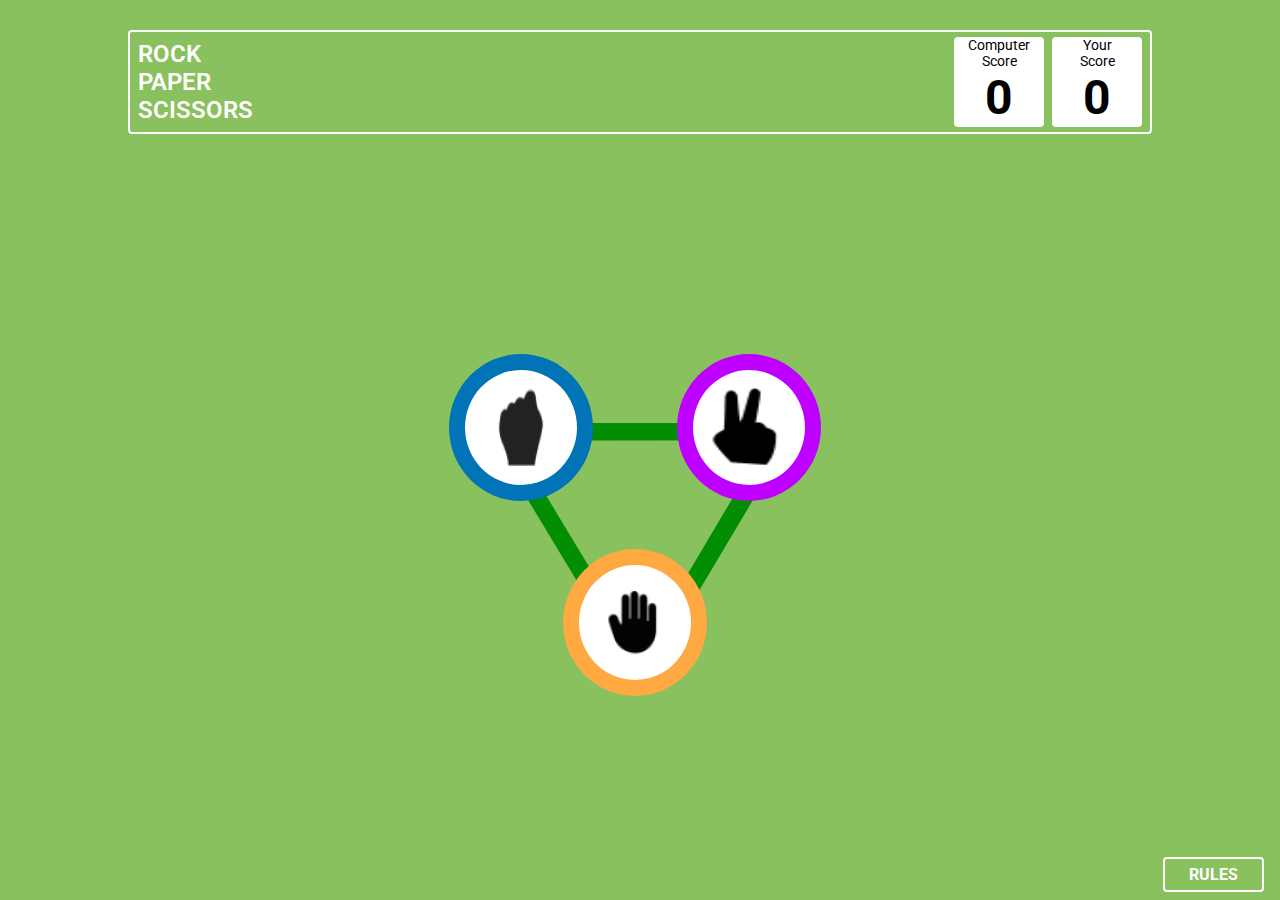
<file: index.html>
<!DOCTYPE html>
<html lang="en">
  <head>
    <meta charset="UTF-8" />
    <meta name="viewport" content="width=device-width, initial-scale=1.0" />
    <title>Rock Paper Scissor Game</title>
    <link rel="stylesheet" href="./style.css" />
  </head>
  <body>
    <section id="main">
      <div class="container">
        <div class="result__container">
          <div class="para__wrapper">
            <p class="title">ROCK</p>
            <p class="title">PAPER</p>
            <p class="title">SCISSORS</p>
          </div>
          <div class="score__container">
            <div class="score">
              Computer <br />
              Score
              <p class="initial__score" id="computer__score"></p>
            </div>
            <div class="score">
              Your <br />
              Score
              <p class="initial__score" id="user__score"></p>
            </div>
          </div>
        </div>

        

        <div class="symbols">

          <div class="first">
            <button class="btn btn__first" id="rock">
              <img src="./Assets/icons8-fist-67 1.png" alt="" />
            </button>
            <button class="btn btn__second" id="scissor">
              <img src="./Assets/17911 1.png" alt="" />
            </button>
          </div>
          <div class="second">
            <button class="btn btn__third" id="paper">
              <img src="./Assets/icons8-hand-64 1.png" alt="" />
            </button>
          </div>
        </div>
        <div class="triangular__img">
          <img class="test" src="./Assets/triangular__img.png" alt="traingular shape">
        </div>
      </div>
       <div class="new__container">
        <div class="user__result--container">
            <p class="user__choice">YOU PICKED</p>
            <figure class="user__choice-figure">
                <img id="user__choice" class="user__choice-img" src="./Assets/icons8-fist-67 1.png" alt="" >
            </figure>
            <div class="animation"></div>
        </div>
        <div class="title__wrapper">
          <h1 class="title__result">TIE UP</h1>
          <h2 class="result__sub-title">
            AGAINST PC</h2>
          <button class="play__btn">
            <a class="play__link" href="">PLAY AGAIN</a>
          </button>
        </div>
        <div class="computer__result--container">
          <p class="pc__choice">PC PICKED</p>
          <figure class="pc__choice-figure">
            <img id="computer__choice" class="pc__inintial-choice btn__second" src="./Assets/17911 1.png" alt="">
          </figure>
          <div class="computer__animation"></div>
        </div>
    </div>


      <div id="game__rule" class="game__rule--container">
        <div class="game__rule--hide-btn">
          <p class="cross__btn">X</p>
        </div>
        <h3 class="game__rule--title">Game Rules</h3>
        <ul>
          <li class="rule">
            Rock beats scissors, scissors beat paper, and paper beats rock
          </li>
          <li class="rule">
            Agree ahead of time whether you’ll count off “rock, paper, scissors,
            shoot” or just “rock, paper, scissors.”
          </li>
          <li class="rule">
            Use rock, paper, scissors to settle minor decisions or simply play
            to pass the time
          </li>
          <li class="rule">
            If both players lay down the same hand, each player lays down
            another hand
          </li>
        </ul>
      </div>
      <div class="btn__container">
        <button class="next__btn">
          <a class="next__link" href="./celebration.html">NEXT</a>
        </button>
        <button class="btn__footer rule__btn" id="show__rule">
          <a class="rule__link" href="#">RULES</a>
        </button>
      </div>
    </section>
    <script src="./app.js" defer></script>
  </body>
</html>
</file>
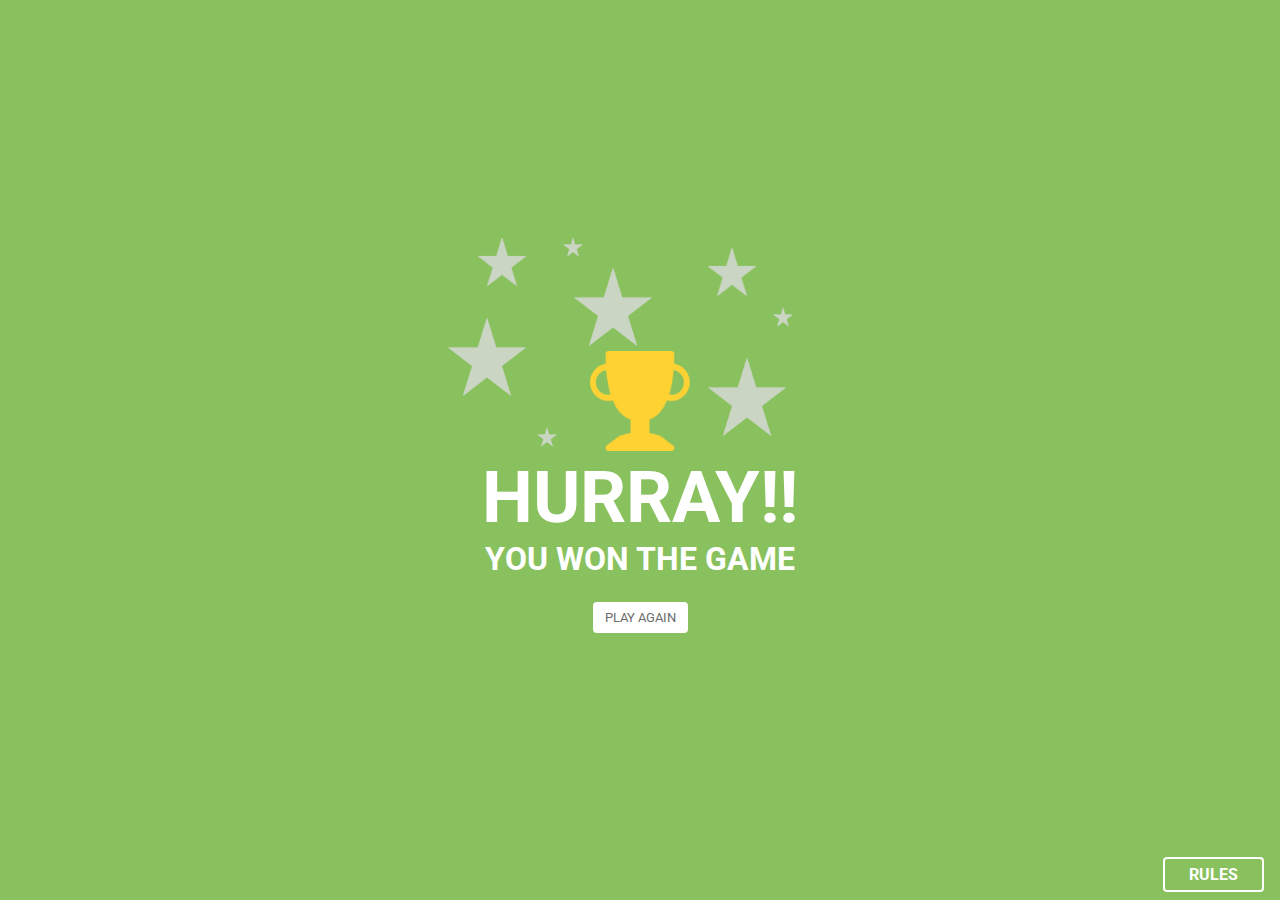
<file: celebration.html>
<!DOCTYPE html>
<html lang="en">
  <head>
    <meta charset="UTF-8" />
    <meta name="viewport" content="width=device-width, initial-scale=1.0" />
    <title>Rock Paper Scissor Game</title>
    <link rel="stylesheet" href="./style.css" />
  </head>
  <body>
    <section id="celebration">
      <div class="container">
        <div class="celebration__container">
          <div class="stars">
            <img
              class="star star1"
              src="./Celebration Assets/Star 1.png"
              alt=""
            />
            <img
              class="star star2"
              src="./Celebration Assets/Star 1.png"
              alt=""
            />
            <img
              class="star star3"
              src="./Celebration Assets/Star 1.png"
              alt=""
            />
            <img
              class="star star4"
              src="./Celebration Assets/Star 1.png"
              alt=""
            />
            <img
              class="star star5"
              src="./Celebration Assets/Star 1.png"
              alt=""
            />
            <img
              class="star star6"
              src="./Celebration Assets/Star 1.png"
              alt=""
            />
            <img
              class="star star7"
              src="./Celebration Assets/Star 1.png"
              alt=""
            />
            <img
              class="star star8"
              src="./Celebration Assets/Star 1.png"
              alt=""
            />
          </div>
          <figure>
            <img
              class="cup__img"
              src="./Celebration Assets/Vector.png"
              alt=""
            />
          </figure>
          <div class="celebration__title--wrapper">
            <h1 class="celebration__title">HURRAY!!</h1>
            <h2 class="celebration__sub-title">YOU WON THE GAME</h2>
          </div>
          <button class="play__btn">
            <a class="play__link" href="./index.html">PLAY AGAIN</a>
          </button>
        </div>

        <div id="game__rule" class="game__rule--container">
          <div class="game__rule--hide-btn">
            <p class="cross__btn">X</p>
          </div>
          <h3 class="game__rule--title">Game Rules</h3>
          <ul>
            <li class="rule">
              Rock beats scissors, scissors beat paper, and paper beats rock
            </li>
            <li class="rule">
              Agree ahead of time whether you’ll count off “rock, paper,
              scissors, shoot” or just “rock, paper, scissors.”
            </li>
            <li class="rule">
              Use rock, paper, scissors to settle minor decisions or simply play
              to pass the time
            </li>
            <li class="rule">
              If both players lay down the same hand, each player lays down
              another hand
            </li>
          </ul>
        </div>
        <button class="rule__btn btn__container">
          <a class="rule__link" href="#">RULES</a>
        </button>
      </div>
    </section>
    <script src="./app.js"></script>
  </body>
</html>
</file>
<file: style.css>
@import url('https://fonts.googleapis.com/css2?family=DM+Sans:ital,opsz,wght@0,9..40,100..1000;1,9..40,100..1000&family=Inter:wght@100..900&family=Roboto:wght@400;700;900&display=swap');
*{
    padding: 0;
    margin: 0;
    box-sizing: border-box;
    font-family: 'roboto';
}

#main, #celebration{
    background-color: #89C15E;
}
button {
    cursor: pointer;
}

.container{
    display: flex;
    flex-direction: column;
    align-items: center;
    justify-content: center;
    height: 100vh;
    position: relative;

}

.result__container{
    border: 2px solid #fff;
    display: flex;
    justify-content: space-between;
    align-items: center;
    width: 80%;
    position: absolute;
    top: 30px;
    border-radius: 4px;
}


.para__wrapper{
    padding: 8px;
}

.title{
    color: #fff;
    font-size: 24px;
    font-weight: 600;
}

.score__container{
    display: flex;
    justify-content: space-between;
    align-items: center;
    margin-right: 8px;
}

.score{
    height: 90px;
    width: 90px;
    margin-left: 8px;
    background-color: #fff;
    border-radius: 4px;
    text-align: center;
    font-size: 14px;
}
.initial__score{
    font-size: 48px;
    font-weight: bold;
}

 .triangular__img{
    position: absolute;
    top: 50%;
    left: 50%;
    transform: translate(-50%, -50%);
    margin-top: 100px;
    margin-right: 100px;

 }
 .test{
    width: 300px;
    height: 250px;
    rotate: 180deg;
    
 }

.user__score--title,
.computer__score--title{
    position: relative;
    left: 75px;
    font-size: 12px;
    width: 45%;
    text-align: center;
    color: #656565;
    padding: 4px;  
    display: inline;
}
.computer__score--title{
    left: 90px;
}

.symbols{
    margin-top: 150px;
    margin-right: -70px;
    display: flex;
    flex-direction: column;
    align-items: center;
    justify-content: center;
    position: absolute;
    z-index: 100;
}
.first{
    margin-bottom: 48px;
}

.btn{
    margin-right: 80px;
    border-radius: 50%;
    padding: 16px;
    border: 16px solid black;
    background-color: #fff;
}
.btn__first{
    border-color: #0074B6;
}
.btn__second{
    border-color: #BD00FF;
}
.btn__third{
    border-color: #FFA943;
}
img{
    width: 80px;
    height: 80px;
    background-color: transparent;
    transition: all 300ms ease;
}
.btn:hover img{
    transform: scale(1.1);
}

/* GAME RULE */
.game__rule--container{
    background-color:#004429;
    border: 8px solid #fff;
    color: #fff;
    width: 350px;
    position: absolute;
    right: 32px;
    bottom: 50px;
    border-radius: 8px;
    padding: 0 8px 8px 24px;
    display: none;
}

.game__rule--title{
    text-align: center;
    margin: 12px 0;
    font-size: 24px ;
}

li{
    list-style-type:square;
    margin-bottom: 16px;
    margin-left: 8px;
}
li::marker{
    color: #FFD600;
    font-size: 24px;
}

.btn__container{
    position: absolute;
    bottom: 8px;
    right: 16px;
}
.rule__btn,
.next__btn{
    padding: 6px 24px;
    background-color: transparent;
    border: 2px solid white;
    border-radius: 4px;
}

.next__btn{
    visibility: hidden;
}

.rule__link,
.next__link{
    color: #fff;
    text-decoration: none;
    font-size: 16px;
    font-weight: 700;
}

.game__rule--hide-btn{
    position: absolute;
    right: -12px;
    top: -16px;
    width: 30px;
    height: 30px;
    border-radius: 50%;
    background-color: red;
    display: flex;
    justify-content: center; 
    align-items: center;
    border: 4px solid #fff;
    padding: 16px;
    z-index: 1;
    cursor: pointer;
}
.cross__btn{
    color: #fff;
    font-size: 24px;
    font-weight: 700;
}


/* STYLING RESULT  */
.new__container{
    display: flex;
    justify-content: center;
    align-items: center;
    margin-top: 5rem;
    margin-right: 5rem;
    position: absolute;
    top: 50%;
    left: 50%;
    transform: translate(-50%, -50%);
    display: none;
}

.pc__choice-figure,
.user__choice-figure{
    background-color: #fff;
    padding: 16px;
    border: 16px solid black;
    border-radius: 50%;
}

.user__choice,
.pc__choice,
.title__result,
.result__sub-title
{
    color: #fff;
    text-align: center;
    margin-bottom: 12px;
    font-weight: 700;
}
.title__result{
    font-size: 48px;
}
.result__sub-title{
    font-size: 32px;
}
.title__wrapper{
    display: flex;
    flex-direction: column;
    align-items: center;
    justify-content: space-between;
    margin: 16px 24px 0 24px;
}
.play__btn{
    padding: 8px 12px;
    border: none;
    border-radius: 4px;
    background-color: #fff;
}
.play__link{
    text-decoration: none;
    color: #6B6B6B;
}
.user__result--container{
    position: relative;
}

@keyframes animate {
    0%{
        transform: scale(0);
    }
    100%{
        opacity: 0.2;
        transform: scale(2);
    }
}
.computer__result--container{
    position: relative;
}

.animation,
.computer__animation{
    position: absolute;
    top: 30px;
    height: 150px;
    width: 150px;
    color: green;
    border: 16px solid green;
    background-color: green;
    border-radius: 50%;
    animation: animate 3s ease-out infinite ;
    display: none;
    z-index: -1;
}
@keyframes animate{
   
    100%{
        opacity: 0;
        transform: scale(2);
    }
}

/* CELEBRATION  */
.celebration__container{
    display: flex;
    flex-direction: column;
    align-items: center;
    justify-content: center;
}
.celebration__title--wrapper{
    display: flex;
    flex-direction: column;
    justify-content: center;
    align-items: center;
    color: #fff;
    margin-bottom: 24px;
}
.celebration__title{
    font-size: 72px;
}
.celebration__sub-title{
    font-size: 32px;
}
.cup__img{
    width: 100px;
    height: 100px;
}

.stars{
    position: relative;
}

.star{
    transition: all 300ms ease;
    animation: timtim 1000ms ease infinite alternate-reverse;
}

@keyframes timtim{
    0% {
        transform: scale(1);
        /* opacity: 0.5; */
        
    }
    100%{
        transform: scale(0.5);
    }
}

.star1,
.star2,
.star3,
.star4{
    width: 20px;
    height: 20px;
    position: absolute;
}

.star1{
    right: 150px;
    top: 160px;
}
.star2{
    top: -30px;
    left: -10px;
}

.star5{
    position: absolute;
    top: 50px;
    right: 180px;
   
}
.star3{
    position: absolute;
    top: -30px;
    right: 180px;
    width: 50px;
    height: 50px;
}
.star4{
    position: absolute;
    top: 40px;
    left: 200px;
    
}

.star7{
    width: 50px;
    height: 50px;
    position: relative;
    bottom: 50px;
    left: 50px;
}
.star8{
    position: absolute;
    top: 90px;
}
</file>
